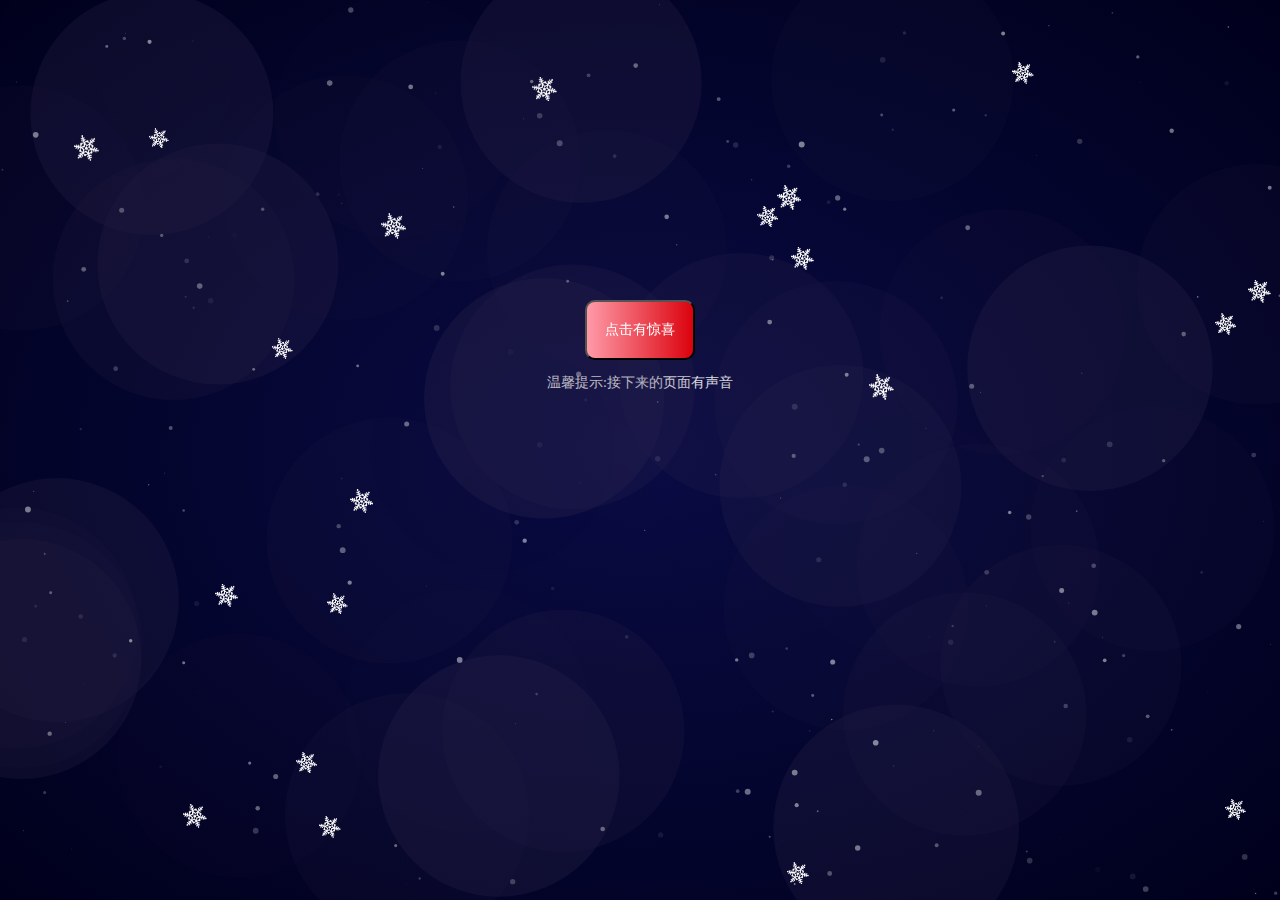
<file: index.html>
<!DOCTYPE html>
<html>
	<head>
		<meta charset="utf-8" />
		<title>到底是什么呢</title>
		<meta name="viewport" content="width=device-width, initial-scale=1, maximum-scale=1, minimum-scale=1.0, user-scalable=no"/>
		<link href="css/style.css" rel="stylesheet" type="text/css">
		
		<script type="text/javascript" src="js/jquery-1.7.2.min.js"></script>
		<script type="text/javascript" src="js/jquery.let_it_snow.js"></script>
		<script type="text/javascript">
		$(document).ready(function(){
		
			$("canvas.flare").let_it_snow({
				windPower: 0,
				speed: 0,
				color: "#392F52",
				size:120,
				opacity: 0.00000001,
				count: 40,
				interaction: false
			});
		
			$("canvas.snow").let_it_snow({
				windPower: 3,
				speed: 1,
				count: 250,
				size: 0
			});
		
			$("canvas.flake").let_it_snow({
				windPower: -3,
				speed: 1,
				count: 20,
				size: 10,
				image: "img/white-snowflake.png"
			});
		
		});
		</script>
	</head>
	<body>
	    <div>
			<canvas width="100%" height="100%" class="flare"></canvas>
			<canvas width="100%" height="100%" class="snow"></canvas>
			<canvas width="100%" height="100%" class="flake"></canvas>
			<!-- <img src="./img/bg1.jpeg" /> -->
			
			<button id="next-button" onclick="pageGoto()">点击有惊喜</button>
			<p style="font-size: 14px;color: white;">温馨提示:接下来的页面有声音</p>
		</div>
		<script>
		function pageGoto(){
			location.href="html/countDown.html";
			// setTimeout(function(){location.href="countDown.html";},0);
		}
		</script>

	</body>

	<style type="text/css">
	div{
		display: flex;
		flex-direction: column;
		align-items: center;
	}
	#next-button{
		width: 110px;
		height: 60px;
		font-size: 14px;
		color: white;
		background-image:-webkit-linear-gradient(right,#DB020D,#FF9AA8);
		border-radius: 10px;
		margin-top: 300px;
		z-index: 9999;
	}
	</style>
</html>
</file>
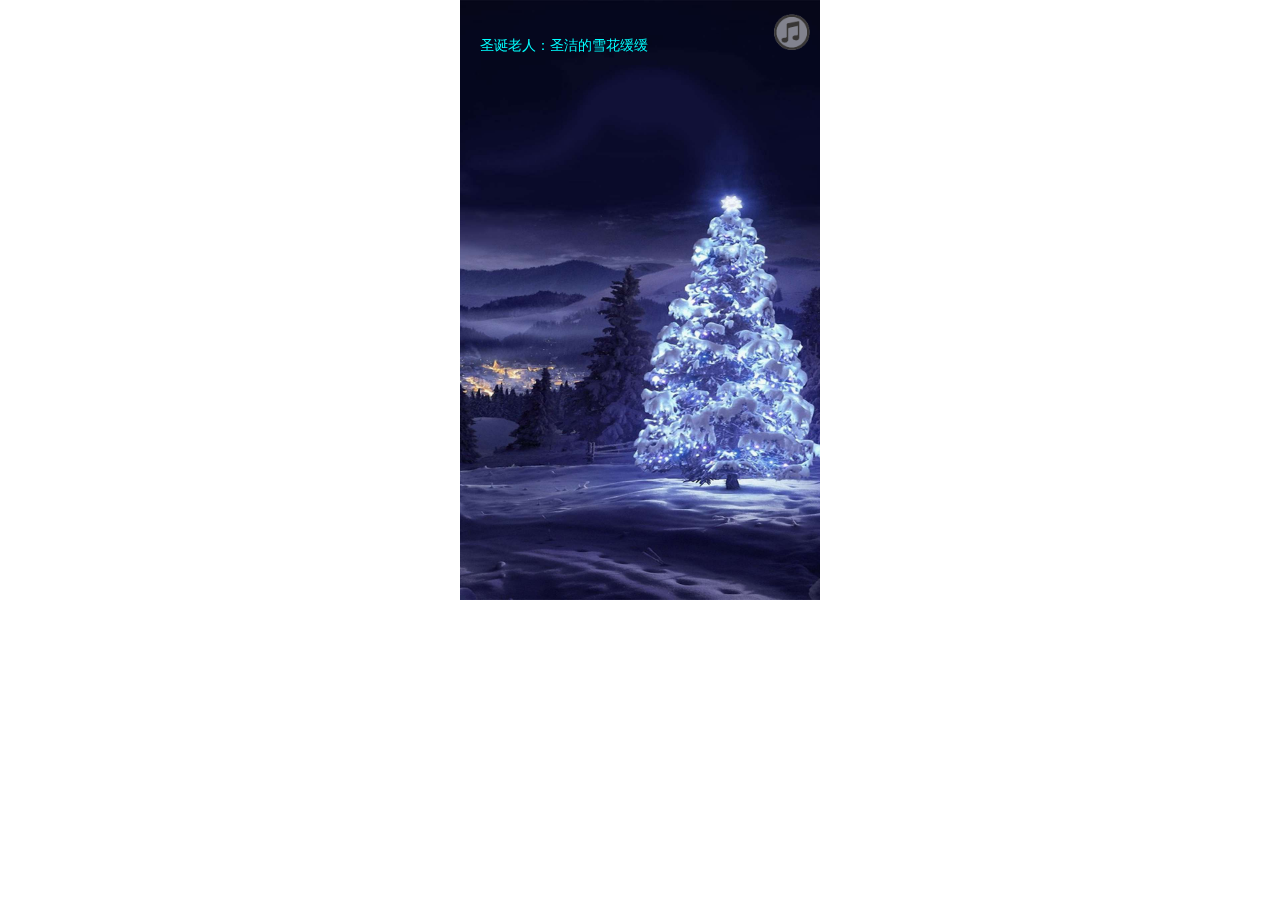
<file: dialogue.html>
<!DOCTYPE html>
<html lang="en">
<head>
    <meta charset="UTF-8">
    <meta name="viewport" content="width=device-width, initial-scale=1, maximum-scale=1, minimum-scale=1.0, user-scalable=no"/>
    <title>烟花</title>
    <style>
        *{
            margin: 0;
            padding: 0;
        }
        html,body{
            width: 100%;
            height: 100%;

        }
        body{
            position: relative;
            margin: 0 auto;
        }
        canvas{
            width: 100%;
            height: 100%;
            position: absolute;
            left: 0;
            top: 0;
        }
        #bg{
            z-index: 5;
        }
        #firework{
            z-index: 8;
        }
        #title{
            z-index: 9;
        }
        #fall{
            z-index: 10;
        }
        #dialogue{
            z-index: 11;
        }
        #loading{
            width: 100%;
            height: 100%;
            position: absolute;
            left: 0;
            top: 0;
            z-index: 999;
        }
        .title{
            z-index:9;
        }
        #music{
            width: 36px;
            height: 36px;
            background-repeat: no-repeat;
            background-size: 100%;
            position: absolute;
            z-index: 999;
            right: 10px;
            top: 14px;

        }
        @-webkit-keyframes play{
            0%{transform: rotate(0deg);-webkit-transform: rotate(0deg);}
            100%{transform: rotate(360deg);-webkit-transform: rotate(360deg);}
        }
        .on{
            background-image: url('img/musicon.png');
            -webkit-animation:play 1.5s linear both infinite;
        }
        .off{
            background-image: url('img/musicoff.png');
        }
    </style>
</head>
<body>
<span class='on' id='music'></span>
<canvas id='bg'>您的浏览器不支持Canvas元素</canvas>
<canvas id='firework'>您的浏览器不支持Canvas元素</canvas>
<canvas id='fall'>您的浏览器不支持Canvas元素</canvas>
<canvas id='dialogue'>您的浏览器不支持Canvas元素</canvas>
<div id='loading' >loading ...</div>
<script type="text/javascript" src="js/main.js"></script></body>
</html>
</file>
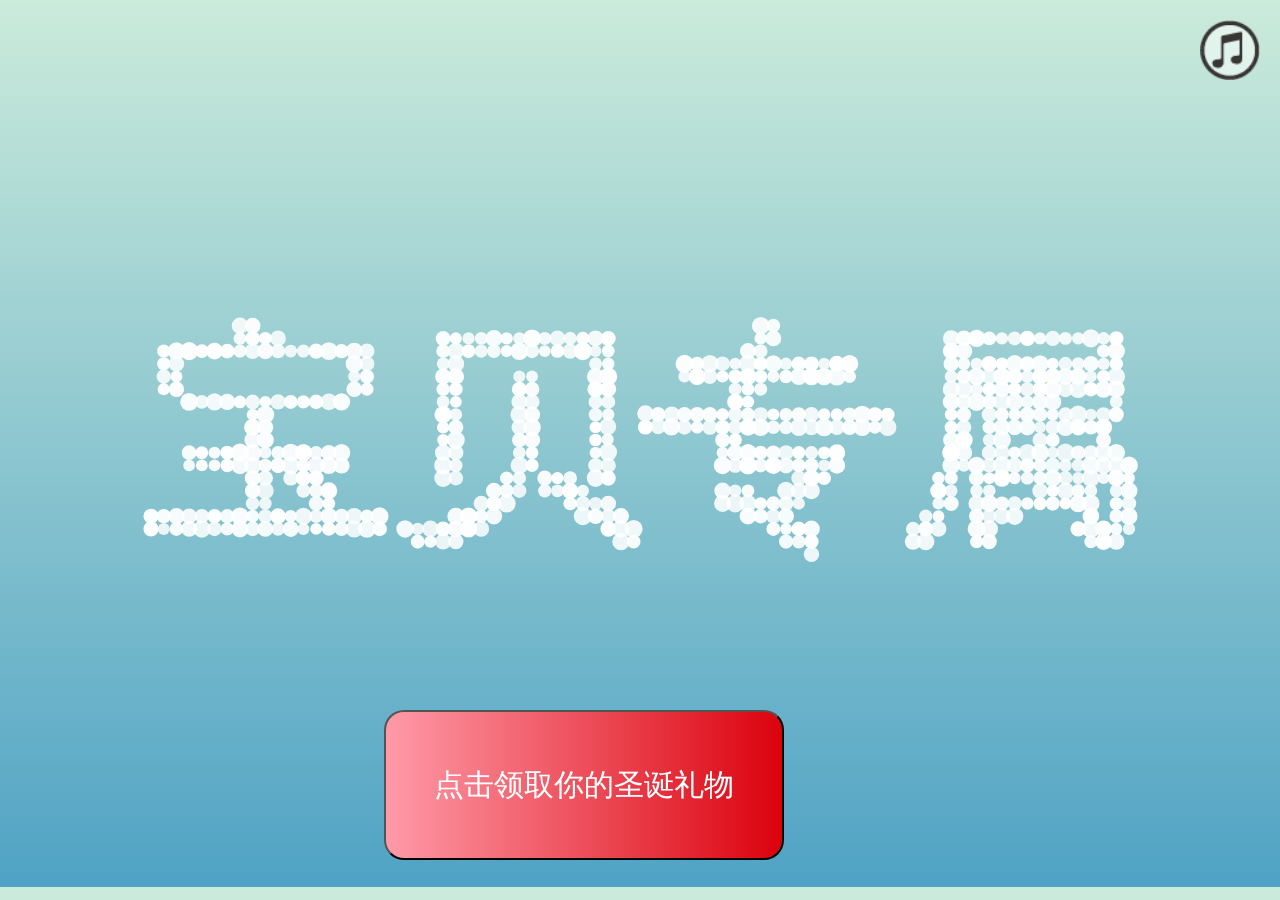
<file: html/countDown.html>
<!DOCTYPE html>
<html>

<head>

  <meta charset="UTF-8">

  <title>(￣▽￣)</title>

  <link rel="stylesheet" href="../css/normalizel.css">

  <link rel="stylesheet" href="../css/stylel.css" media="screen" type="text/css" />

</head>

<body>
<span class='on' id='music'></span>
<canvas class="canvas"></canvas>

<div class="help">?</div>

<div class="ui">
  <input class="ui-input" type="text" />
  <span class="ui-return">↵</span>
</div>
<!-- <div class="button-style1">
  <a href="../dialogue.html" class="lk1">
    <div class="link1">
      <div class="bt1">
        下一页
      </div>
    </div>
  </a>    
</div> -->
<button id="next-button" class="btnNext" onclick="pageGoto()">点击领取你的圣诞礼物</button>
<div class="overlay">
  <div class="tabs">

    <div class="tabs-labels"><span class="tabs-label">Commands</span><span class="tabs-label">Info</span><span class="tabs-label">Share</span></div>

    <div class="tabs-panels">
      <ul class="tabs-panel commands">
        <li class="commands-item"><span class="commands-item-title">Text</span><span class="commands-item-info" data-demo="Hello :)">Type anything</span><span class="commands-item-action">Demo</span></li>
        <li class="commands-item"><span class="commands-item-title">Countdown</span><span class="commands-item-info" data-demo="#countdown 10">#countdown<span class="commands-item-mode">number</span></span><span class="commands-item-action">Demo</span></li>
        <li class="commands-item"><span class="commands-item-title">Time</span><span class="commands-item-info" data-demo="#time">#time</span><span class="commands-item-action">Demo</span></li>
        <li class="commands-item"><span class="commands-item-title">Rectangle</span><span class="commands-item-info" data-demo="#rectangle 30x15">#rectangle<span class="commands-item-mode">width x height</span></span><span class="commands-item-action">Demo</span></li>
        <li class="commands-item"><span class="commands-item-title">Circle</span><span class="commands-item-info" data-demo="#circle 25">#circle<span class="commands-item-mode">diameter</span></span><span class="commands-item-action">Demo</span></li>

        <li class="commands-item commands-item--gap"><span class="commands-item-title">Animate</span><span class="commands-item-info" data-demo="The time is|#time|#countdown 3|#icon thumbs-up"><span class="commands-item-mode">command1</span>&nbsp;|<span class="commands-item-mode">command2</span></span><span class="commands-item-action">Demo</span></li>
      </ul>
    </div>
  </div>

</div>
  <script>
  function pageGoto(){
  	location.href="gift.html";
  }
  </script>
  <script src="../js/countDown.js"></script>
  <audio src="../music/1.mp3" autoplay="autoplay" loop="loop">
</body>
	<style type="text/css">
	#music {
		width: 60px;
		height: 60px;
		background-repeat: no-repeat;
		background-size: 100%;
		position: absolute;
		z-index: 999;
		right: 20px;
		top: 20px;
	
	}
	
	@-webkit-keyframes play {
		0% {
			transform: rotate(0deg);
			-webkit-transform: rotate(0deg);
		}
	
		100% {
			transform: rotate(360deg);
			-webkit-transform: rotate(360deg);
		}
	}
	
	.on {
		background-image: url('../img/musicon.png');
		-webkit-animation: play 1.5s linear both infinite;
	}
	
	.off {
		background-image: url('../img/musicoff.png');
	}
	#next-button{
		width: 400px;
		height: 150px;
		font-size: 30px;
		color: white;
		background-image:-webkit-linear-gradient(right,#DB020D,#FF9AA8);
		border-radius: 20px;
		z-index: 100;
		position:absolute;
		top:80%;
		opacity:1;
		left:30%;
		animation:btnNext 41s;
	}
	@keyframes btnNext{
		0% {
			opacity:0;
			left:30%;
		}
		70% {
			opacity:0;
			left:30%;
		}
		100% {
			opacity:1;
			left:30%;
		}
	}
	</style>
</html>
</file>
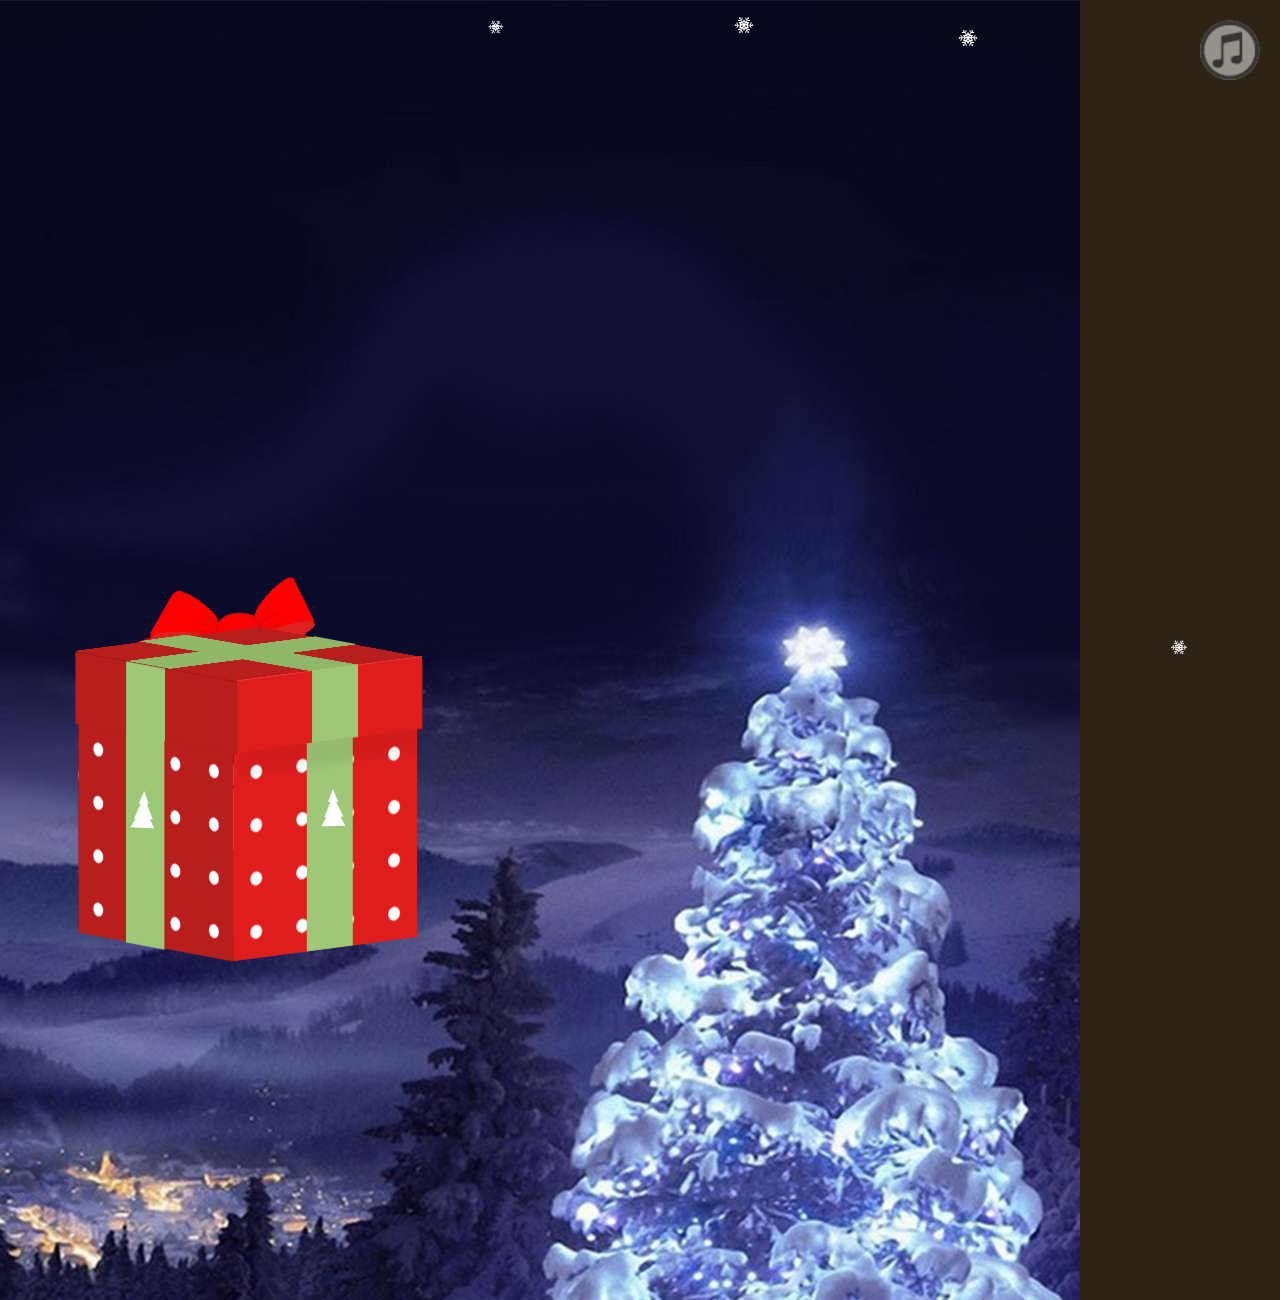
<file: html/gift.html>
<!DOCTYPE html>
<html lang="en">
	<head>
		<meta charset="UTF-8">
		<title>礼物领取页面</title>

		<link rel="stylesheet" href="../css/gift.css">

	</head>
	<body>
		<!--  <div class="light-one"></div>
  <div class="light-two"></div> -->
		<div class='on' id='music'></div>
		<!-- <div class="snow"></div> -->
		<!-- 		<div style="background-image: url(../img/bg2.jpg);width: 100%;height: 100%;position: absolute;
             top: 0px;z-index: -2;">
		</div> -->
		<div id="idChatBox" class="chatBox">礼物在我手上,点我就能看到了</div>
		<span class="elementToFadeInAndOut">圣诞老人给你送礼物了</span>
		<img onclick="imgClick()" src="../img/gift1.jpg"
			style="width: 100%;height: 1200px;opacity: 0;margin-top: 100px;" id="giftImage" />
		<div class="present" onclick="isShowImg()">
			<div class="ribbon">
				<div class="ribbon-line-left"></div>
				<div class="ribbon-line-right"></div>
				<div class="ribbon-part-left"></div>
				<div class="ribbon-part-right"></div>
				<div class="ribbon-cut-out"></div>
			</div>

			<div class="teddy-santa-hat">
				<div class="teddy-santa-hat-part"></div>
			</div>
			<div class="teddy-bear">
				<div class="bear-left-ear"></div>
				<div class="bear-right-ear"></div>
				<div class="bear-left-eye"></div>
				<div class="bear-right-eye"></div>
				<div class="bear-nose"></div>
				<div class="bear-mouth"></div>
			</div>

			<div class="box-lid">
				<div class="box-top-lid"></div>
				<div class="box-left-lid"></div>
				<div class="box-front-lid"></div>
				<div class="box-right-lid"></div>
				<div class="box-back-lid"></div>
			</div>

			<div class="box">
				<div class="box-left"></div>
				<div class="box-front"></div>
			</div>
			<div class="back-box-cover">
				<div class="box-right"></div>
				<div class="box-back"></div>
			</div>
			<div class="tree-left"></div>
			<div class="tree-right"></div>
		</div>


	</body>

	<audio src="../music/3.mp3" autoplay="autoplay" loop="loop">
		<script type="text/javascript">
		
			setTimeout(function() {
				 document.getElementById('idChatBox').style.opacity = 1
			}, 6000);
		   
			var flag = true;

			function isShowImg() {
				if (flag) {
					flag = false
					setTimeout(function() {
						document.getElementById('giftImage').style.opacity = 1
						document.getElementById('idChatBox').style.opacity = 0
					}, 0);
				} else {
					flag = true
					setTimeout(function() {
						document.getElementById('giftImage').style.opacity = 0
						document.getElementById('idChatBox').style.opacity = 1
					}, 0);
				}
			}

			function imgClick() {
				flag = true
				setTimeout(function() {
					document.getElementById('giftImage').style.opacity = 0
				}, 0);
			}

			function win(attr) { //获取可视区尺寸，参数为height|width
				switch (attr) {
					case 'height': //获取窗口高度
						if (window.innerHeight) {
							winHeight = window.innerHeight;
							return winHeight;
						} else if ((document.body) && (document.body.clientHeight)) {
							winHeight = document.body.clientHeight;
							return winHeight;
						}
						if (document.documentElement && document.documentElement.clientHeight) {
							winHeight = document.documentElement.clientHeight;
							return winHeight;
						}
						break;
					case 'width': //获取窗口宽度
						if (window.innerWidth) {
							winWidth = window.innerWidth;
							return winWidth;
						} else if ((document.body) && (document.body.clientWidth)) {
							winWidth = document.body.clientWidth;
							return winWidth;
						} //通过深入Document内部对body进行检测，获取窗口大小
						if (document.documentElement && document.documentElement.clientWidth) {
							winWidth = document.documentElement.clientWidth;
							return winWidth;
						}
						break;
					case 'scrollTop':
						var scrollTop;
						if (typeof window.pageYOffset != 'undefined') {
							scrollTop = window.pageYOffset;
						} else
						if (typeof document.compatMode != 'undefined' &&
							document.compatMode != 'BackCompat') {
							scrollTop = document.documentElement.scrollTop;
						} else
						if (typeof document.body != 'undefined') {
							scrollTop = document.body.scrollTop;
						}
						return scrollTop;
						break;
					default:
						return 0;
						break;
				}
			}
			window.onload = function() {
				var bd = document.getElementsByTagName('body')[0]; //获取body
				function snow() { //雪花函数
					var win_height = win('height'); //获取窗口高度
					var win_width = win('width'); //获取窗口宽度
					function createsnow() { //创建雪花函数
						var snowdiv = document.createElement('span'); //新建一个div
						snowdiv.innerHTML = "j"; //写入雪花（字体的代码为j）
						var size = 20 + parseInt(Math.random() * 30); //随机生成雪花的大小
						var left = parseInt(win_width * (Math.random()) * 0.98); //随机生成left值
						snowdiv.style.fontSize = size + 'px'; //应用字体大小
						snowdiv.style.width = size + 'px'; //div应用宽度
						snowdiv.style.height = size + 'px'; //div应用高度
						snowdiv.style.left = left + 'px'; //雪花的left值
						bd.appendChild(snowdiv); //将此雪花放入文档中
						return snowdiv; //返回这个雪花对象
					}
					setInterval(function() {
						var snow = createsnow(); //创建雪花并得到这一对象
						var sbd = Math.ceil(Math.random() * 3); //随机生成下落速度
						move(snow, sbd); //移动雪花
					}, 100);

					function move(obj, speed) { //移动函数
						var top = 0;
						var timer = setInterval(
							function() {
								top = top + speed; //改变top值
								obj.style.top = top + 'px';
								if (top > win_height - 20) {
									clearInterval(timer); //下落停止
								}
							}, 30);
					}
					setInterval(function() { //一段时间之后清理一次雪花，防止文档过大卡住
						var snows = document.getElementsByTagName('span');
						for (var i = 0; i < snows.length / 3; i++) {
							snows[i].parentNode.removeChild(snows[i]);
						}
					}, 20000);
				}
				snow(); //执行snow函数
				window.onresize = function() { //窗口改变
					var snows = document.getElementsByTagName('span');
					for (var i = 0; i < snows.length; i++) {
						snows[i].parentNode.removeChild(snows[i]);
					}
				}
			}
		</script>
		<style type="text/css">
			@font-face {
				font-family: icon;
				src: url("../css/font/icon.ttf"), url("../css/font/icon.eot");
			}

			body {
				background-image: url(../img/bg2.jpg);
				background-repeat: no-repeat;
			}

			span {
				font-family: icon;
				color: #fff;
				position: absolute;
				/* top:-100px; */
			}

			#music {
				width: 60px;
				height: 60px;
				background-repeat: no-repeat;
				background-size: 100%;
				position: absolute;
				z-index: 999;
				right: 20px;
				top: 20px;

			}

			@-webkit-keyframes play {
				0% {
					transform: rotate(0deg);
					-webkit-transform: rotate(0deg);
				}

				100% {
					transform: rotate(360deg);
					-webkit-transform: rotate(360deg);
				}
			}

			.on {
				background-image: url('../img/musicon.png');
				-webkit-animation: play 1.5s linear both infinite;
			}

			.off {
				background-image: url('../img/musicoff.png');
			}

			.elementToFadeInAndOut {
				position: absolute;
				top: 50px;
				left: 50px;
				color: white;
				font-size: 40px;
				-webkit-animation: fadeinout 20s linear forwards;
				animation: fadeinout 20s linear forwards;
			}

			@-webkit-keyframes fadeinout {

				0%,
				100% {
					opacity: 0;
				}

				50% {
					opacity: 1;
				}
			}

			@keyframes fadeinout {

				0%,
				100% {
					opacity: 0;
				}

				50% {
					opacity: 1;
				}
			}
			
			.chatBox{
				opacity: 0;
				width: 250px;
				height: 150px;
				border: 2px  solid #ff0;
				border-radius: 20px; 
				position: absolute;
				font-size: 30px;
				color: #ff0;
				display: flex;
				justify-content: center;
				align-items: center;
				bottom: 30%;
				left: 100px;
			}
			.chatBox::before{
				content: '';
				width: 0;
				height: 0;
				border: 20px solid;
				position: absolute;
				bottom: -40px;
				left: 140px;
				border-color:  #ff0 transparent transparent;
			}
		</style>
</html>
</file>
<file: css/style.css>
@charset "utf-8";
html{height:100%;}
body{
	background:#090b44; /* Old browsers */
	background:-moz-radial-gradient(center, ellipse cover, #090b44 0%, #00001c 100%); /* FF3.6+ */
	background:-webkit-gradient(radial, center center, 0px, center center, 100%, color-stop(0%,#090b44), color-stop(100%,#00001c)); /* Chrome,Safari4+ */
	background:-webkit-radial-gradient(center, ellipse cover, #090b44 0%,#00001c 100%); /* Chrome10+,Safari5.1+ */
	background:-o-radial-gradient(center, ellipse cover, #090b44 0%,#00001c 100%); /* Opera 12+ */
	background:-ms-radial-gradient(center, ellipse cover, #090b44 0%,#00001c 100%); /* IE10+ */
	background:radial-gradient(ellipse at center, #090b44 0%,#00001c 100%); /* W3C */
	filter:progid:DXImageTransform.Microsoft.gradient( startColorstr='#090b44', endColorstr='#00001c',GradientType=1 ); /* IE6-9 fallback on horizontal gradient */
	padding:0;
	text-align:center;
	font-family:'open sans';
	position:relative;
	margin:0;
	height:100%;
	padding-bottom:50px;
	box-sizing:border-box;
	-webkit-box-sizing:border-box;
	-moz-box-sizing:border-box;
}
a{text-decoration:none;}
canvas{display:block;width:100%;height:100%;top:0;left:0;position:fixed;}
canvas.flare{opacity:0.5;}
</file>
<file: css/stylel.css>
body {
  font-family: "Avenir", "Helvetica Neue", Helvetica, Arial, sans-serif;
  background: #79a8ae;
  color: #666;
  font-size: 16px;
  line-height: 1.5em;
}

h1 {
  color: #111;
  margin: 0 0 12px 0;
  font-size: 24px;
  line-height: 1.5em;
}

p {
  margin: 0 0 10x 0;
}

a {
  color: #888;
  text-decoration: none;
  border-bottom: 1px solid #ccc;
}

a:hover {
  border-bottom-color: #888;
}

body,
.overlay {
  -webkit-perspective: 1000;
  -webkit-perspective-origin-y: 25%;
}

.details{
  cursor: pointer;
  opacity: 0;
}

.body--ready {
  /* Ideas
  background: -webkit-linear-gradient(top, #e2b986 -10%, #241c35 140%);
  background: -webkit-linear-gradient(top, #c97369 -40%, #241c35 130%);
  background: -webkit-linear-gradient(top, #fac4c4 -10%, #606386 140%);
  background: -webkit-linear-gradient(top, #519ab0 0%, #414A6D 110%);
  background: -webkit-linear-gradient(top, rgb(129, 0, 170) 0%, rgb(43, 4, 114) 110%);
  background: -webkit-linear-gradient(top, rgb(163, 235, 189) 0%, rgb(16, 93, 145) 110%);
  background: -webkit-linear-gradient(top, rgb(165, 103, 189) 0%, rgb(75, 233, 214) 120%);
  */

  background: -webkit-linear-gradient(top, rgb(203, 235, 219) 0%, rgb(55, 148, 192) 120%);
  background: -moz-linear-gradient(top, rgb(203, 235, 219) 0%, rgb(55, 148, 192) 120%);
  background: -o-linear-gradient(top, rgb(203, 235, 219) 0%, rgb(55, 148, 192) 120%);
  background: -ms-linear-gradient(top, rgb(203, 235, 219) 0%, rgb(55, 148, 192) 120%);
  background: linear-gradient(top, rgb(203, 235, 219) 0%, rgb(55, 148, 192) 120%);
}

.body--ready .overlay {
  -webkit-transition: -webkit-transform 0.7s cubic-bezier(0.694, 0.0482, 0.335, 1),
                      opacity 0.7s cubic-bezier(0.694, 0.0482, 0.335, 1);
  -moz-transition: -moz-transform 0.7s cubic-bezier(0.694, 0.0482, 0.335, 1),
                      opacity 0.7s cubic-bezier(0.694, 0.0482, 0.335, 1);
  -ms-transition: -ms-transform 0.7s cubic-bezier(0.694, 0.0482, 0.335, 1),
                      opacity 0.7s cubic-bezier(0.694, 0.0482, 0.335, 1);
  -o-transition: -o-transform 0.7s cubic-bezier(0.694, 0.0482, 0.335, 1),
                      opacity 0.7s cubic-bezier(0.694, 0.0482, 0.335, 1);
  transition: transform 0.7s cubic-bezier(0.694, 0.0482, 0.335, 1),
                      opacity 0.7s cubic-bezier(0.694, 0.0482, 0.335, 1);
}


.ui {
  position: absolute;
  left: 50%;
  bottom: 5%;
  width: 300px;
  margin-left: -150px;
}

.ui-input {
  display: none;
  width: 100%;
  height: 50px;
  background: none;
  font-size: 24px;
  font-weight: bold;
  color: #fff;
  text-align: center;
  border: none;
  border-bottom: 2px solid white;
}

.ui-input:focus {
  outline: none;
  border: none;
  border-bottom: 2px solid white;
}

.ui-return {
  display: none;
  position: absolute;
  top: 20px;
  right: 0;
  padding: 3px 2px 0 2px;
  font-size: 10px;
  line-height: 10px;
  color: #fff;
  border: 1px solid #fff;
}

.ui--enter .ui-return {
  display: block;
}

.ui--wide {
  width: 76%;
  margin-left: 12%;
  left: 0;
}

.ui--wide .ui-return {
  right: -20px;
}

.help {
  display: none;
  position: absolute;
  top: 40px;
  right: 40px;
  width: 25px;
  height: 25px;
  text-align: center;
  font-size: 13px;
  line-height: 27px;
  font-weight: bold;
  cursor: pointer;
  background: #fff;
  color: #79a8ae;
  opacity: .9;

  -webkit-transition: opacity 0.1s cubic-bezier(0.694, 0.0482, 0.335, 1);
  -moz-transition: opacity 0.1s cubic-bezier(0.694, 0.0482, 0.335, 1);
  -ms-transition: opacity 0.1s cubic-bezier(0.694, 0.0482, 0.335, 1);
  -o-transition: opacity 0.1s cubic-bezier(0.694, 0.0482, 0.335, 1);
  transition: opacity 0.1s cubic-bezier(0.694, 0.0482, 0.335, 1);
}

.help:hover {
  opacity: 1;
}

.overlay {
  position: absolute;
  top: 50%;
  left: 50%;
  width: 550px;
  height: 490px;
  margin: -260px 0 0 -275px;
  opacity: 0;

  -webkit-transform: rotateY(90deg);
  -moz-transform: rotateY(90deg);
  -ms-transform: rotateY(90deg);
  -o-transform: rotateY(90deg);
  transform: rotateY(90deg);
}

.overlay--visible {
  opacity: 1;

  -webkit-transform: rotateY(0);
  -moz-transform: rotateY(0);
  -ms-transform: rotateY(0);
  -o-transform: rotateY(0);
  transform: rotateY(0);
}

.ui-share,
.ui-details {
  opacity: .9;
  background: #fff;
  z-index: 2;
}

.ui-details-content,
.ui-share-content {
  padding: 100px 50px;
}

.commands {
  margin: 0;
  padding: 0;
  list-style: none;
  cursor: pointer;
}

.commands-item {
  font-size: 12px;
  line-height: 22px;
  font-weight: bold;
  text-transform: uppercase;
  letter-spacing: 1px;
  padding: 20px;
  background: #fff;
  margin-top: 1px;
  color: #333;
  opacity: .9;

  -webkit-transition: -webkit-transform 0.7s cubic-bezier(0.694, 0.0482, 0.335, 1),
                      opacity 0.1s cubic-bezier(0.694, 0.0482, 0.335, 1);
  -moz-transition: -moz-transform 0.1s cubic-bezier(0.694, 0.0482, 0.335, 1),
                      opacity 0.1s cubic-bezier(0.694, 0.0482, 0.335, 1);
  -ms-transition: -ms-transform 0.1s cubic-bezier(0.694, 0.0482, 0.335, 1),
                      opacity 0.1s cubic-bezier(0.694, 0.0482, 0.335, 1);
  -o-transition: -o-transform 0.1s cubic-bezier(0.694, 0.0482, 0.335, 1),
                      opacity 0.1s cubic-bezier(0.694, 0.0482, 0.335, 1);
  transition: transform 0.1s cubic-bezier(0.694, 0.0482, 0.335, 1),
                      opacity 0.1s cubic-bezier(0.694, 0.0482, 0.335, 1);
}

.commands-item--gap {
  margin-top: 9px;
}

.commands-item:hover {
  opacity: 1;
}

.commands-item:hover .commands-item-action {
  background: #333;
}

.commands-item a {
  display: inline-block;
}

.commands-item-mode {
  display: inline-block;
  margin-left: 3px;
  font-style: italic;
  color: #ccc;
}

.commands-item-title {
  display: inline-block;
  width: 100px;
}

.commands-item-info {
  display: inline-block;
  width: 300px;
  font-size: 14px;
  text-transform: none;
  letter-spacing: 0;
  font-weight: normal;
  color: #aaa;
}

.commands-item-action {
  display: inline-block;
  float: right;
  margin-top: 3px;
  text-transform: uppercase;
  font-size: 10px;
  line-height: 10px;
  color: #fff;
  background: #90c9d1;
  padding: 5px 10px 4px 10px;
  border-radius: 3px;
}

.commands-item:first-child {
  margin-top: 0;
}

.twitter-share {
  position: absolute;
  top: 4px;
  right: 20px;
}


.tabs-labels {
  margin-bottom: 9px;
}

.tabs-label {
  display: inline-block;
  background: #fff;
  padding: 10px 20px;
  font-size: 12px;
  line-height: 22px;
  font-weight: bold;
  text-transform: uppercase;
  letter-spacing: 1px;
  color: #333;
  opacity: .5;
  cursor: pointer;
  margin-right: 2px;

  -webkit-transition: opacity 0.1s cubic-bezier(0.694, 0.0482, 0.335, 1);
  -moz-transition: opacity 0.1s cubic-bezier(0.694, 0.0482, 0.335, 1);
  -ms-transition: opacity 0.1s cubic-bezier(0.694, 0.0482, 0.335, 1);
  -o-transition: opacity 0.1s cubic-bezier(0.694, 0.0482, 0.335, 1);
  transition: opacity 0.1s cubic-bezier(0.694, 0.0482, 0.335, 1);
}

.tabs-label:hover {
  opacity: .9;
}

.tabs-label--active {
  opacity: .9;
}

.tabs-panel {
  display: none;
}

.tabs-panel--active {
  display: block;
}

.tab-panel {
  position: absolute;
  top: 0;
  left: 0;
  width: 100%;
}

.touch .ui-input {
  display: none;
}
.button-style1 ,.button-style2{
	position:absolute;
	top:80%;
	opacity:1;
	z-index:100;
}
.button-style1 {
	position:absolute;
	left:40.5%;
	animation:btn1 40s;
}
.link1,.link2 {
	width:190px;
	height:80px;
	border:2px solid #fff;
	-webkit-border:1px solid #fff;
	border-radius:30px;
	font-size: 25px;
	text-align:center;
	background: #79a8ae;
	transition:all 0.8s;
}
.link1:hover {
	background-color:#fff;
	background-color:rgba(255,255,255,0,2);
	border:2px solid #BBB;
	transition:all 0.8s;
}
.bt1,.bt2 {
	position:relative;
	top:22%;
	vertical-align:middle;
}
a.lk1:hover {
	color:#79a8ae;
	transition:all 0.5s;
}
@keyframes btn1 {
	0% {
		opacity:0;
		left:40.5%;
	}
	70% {
		opacity:0;
		left:40.5%;
	}
	100% {
		opacity:1;
		left:40.5%;
	}
}
</file>
<file: css/gift.css>
body {
   background-color: #2d2416;
   align-items: center;
   display: flex;
   margin: 0;
   padding: 0;
   height: 100%;
   animation: background-change 7s ease-in-out alternate infinite;
 }
 
 @keyframes background-change {
   0% {
     background-color: #2d2416;
   }
   50% {
     background-color: #192d16;
   }
   100% {
     background-color: #2d1629;
   }
 }
 
 .light-one,
 .light-two {
   height: 31%;
   position: absolute;
   top: 9px;
   width: 100%;
   background-image: radial-gradient(circle, #f17900 12%, transparent 0%), radial-gradient(circle, #be0e0e 12%, transparent 1%);
   background-size: 100px 100px;
   background-position: 0 0, 50px 50px;
   animation: blinking 2s linear infinite;
 }
 
 .light-two {
   background-image: radial-gradient(circle, #002fff 10%, transparent 0%), radial-gradient(circle, #6c00c5 14%, transparent 0%);
   background-size: 100px 100px;
   background-position: -49px -20px, 88px -35px;
   animation: blinking 2s linear 1s infinite;
 }
 
 @keyframes blinking {
   50% {
     opacity: 0.2;
     background-size: 100.1px 100px;
   }
 }
 
 .present {
   position: absolute;
   left: 10%;
   bottom: 15%;
   animation: moving-present 1s ease-in-out 1s 3;
 }
 
 @keyframes moving-present {
   0% {
     transform: scaley(1);
   }
   20% {
     transform: translateY(90px);
   }
   40% {
     transform: scalex(1.05);
   }
   100% {
     transform: scaley(1.1);
   }
 }
 
 .ribbon {
   width: 40px;
   height: 40px;
   background: red;
   border-radius: 100px / 50px;
   position: absolute;
   box-shadow: -10px 0px 13px -7px #000000, 10px 0px 13px -7px #000000, 5px 5px 15px 5px rgba(0, 0, 0, 0);
   transform: rotate(-6deg);
   top: -152px;
   left: 91px;
   z-index: 2;
   transform-style: preserve-3d;
   animation:  moving-ribbon 2.4s ease-in 3s both;
 }
 
 @keyframes moving-ribbon {
   35% {
      top: -316px;
      left: 136px;
      transform: rotateX(0deg) rotateY(0deg) rotateZ(23deg);
    }

   88% {
     top: -189px;
     left: 259px;
     transform: rotateX(63deg) rotateY(67deg) rotateZ(4deg);
     
   }
   100% {
     visibility: hidden;
     top: -152px;
     left: 291px;
     transform: rotateX(63deg) rotateY(72deg) rotateZ(20deg);
   }
 } 

 .ribbon::after {
   content: "";
   position: absolute;
   width: 20px;
   height: 64px;
   top: 8px;
   left: -11px;
   background: red;
   transform: rotate(43deg);
 }
 
 .ribbon::before {
   content: "";
   position: absolute;
   width: 21px;
   height: 73px;
   top: 5px;
   left: 17px;
   background: red;
   transform: rotate(-27deg);
 }
 
 .ribbon-part-left {
   width: 0;
   height: 0;
   position: absolute;
   border-top: 45px solid transparent;
   border-right: 87px solid red;
   border-bottom: 14px solid transparent;
   border-radius: 9px;
   right: 16px;
   bottom: -7px;
   transform: rotate(216deg);
 }
 
 .ribbon-part-left::before {
   content: '';
   position: absolute;
   width: 50px;
   height: 148px;
   background: radial-gradient(ellipse at 49% 71%, #de2121 19%, transparent 2%);
   transform: rotate(-119deg);
   top: -88px;
   right: -56px;
 }
 
 .ribbon-part-left::after {
   content: '';
   position: absolute;
   width: 41px;
   height: 177px;
   transform: rotate(97deg);
   background: radial-gradient(ellipse at 76% 75%, #ff0000 13%, transparent 1%);
   left: 83px;
   top: -86px;
 }
 
 .ribbon-part-right {
   width: 0;
   height: 0;
   position: absolute;
   border-top: 45px solid transparent;
   border-right: 87px solid red;
   border-bottom: 14px solid transparent;
   border-radius: 9px;
   transform: rotate(-20deg);
   top: -20px;
   right: -51px;
 }
 
 .ribbon-part-right::before {
   content: '';
   position: absolute;
   width: 56px;
   height: 148px;
   background: radial-gradient(ellipse at 49% 71%, #de2121 19%, transparent 2%);
   transform: rotate(-83deg);
   top: -72px;
   right: -55px;
 }
 
 .ribbon-part-right::after {
   content: '';
   position: absolute;
   width: 56px;
   height: 146px;
   background: radial-gradient(ellipse at 49% 71%, #ff0000 19%, transparent 2%);
   transform: rotate(-111deg);
   top: -93px;
   right: -60px;
 }
 
 .ribbon-line-left {
   position: absolute;
   margin-top: 8px;
   width: 19px;
   height: 1px;
   left: -22px;
   z-index: 1;
   transform: rotate(22deg);
   background-color: #ca0c0c;
 }
 
 .ribbon-line-left::before {
   content: '';
   position: absolute;
   top: -9px;
   left: 0;
   width: 20px;
   height: 1px;
   transform: rotate(20deg);
   background-color: #ca0c0c;
 }
 
 .ribbon-line-left::after {
   content: '';
   position: absolute;
   top: 7px;
   left: 0;
   width: 19px;
   height: 1px;
   transform: rotate(167deg);
   background-color: #ca0c0c;
 }
 
 .ribbon-line-right {
   position: absolute;
   margin-top: 8px;
   width: 19px;
   height: 1px;
   left: 41px;
   z-index: 1;
   transform: rotate(152deg);
   background-color: #ca0c0c;
 }
 
 .ribbon-line-right::before {
   content: '';
   position: absolute;
   top: -9px;
   left: 0;
   width: 20px;
   height: 1px;
   transform: rotate(20deg);
   background-color: #ca0c0c;
 }
 
 .ribbon-line-right::after {
   content: '';
   position: absolute;
   top: 7px;
   left: 0;
   width: 19px;
   height: 1px;
   transform: rotate(167deg);
   background-color: #ca0c0c;
 }
 
 .ribbon-cut-out {
   position: absolute;
   width: 0;
   height: 0;
   top: 54px;
   left: -29px;
   border-left: 10px solid transparent;
   border-right: 10px solid transparent;
   border-bottom: 12px solid #b91e1e;
   transform: rotate(41deg);
   z-index: 1;
 }
 
 .ribbon-cut-out::before {
   content: '';
   position: absolute;
   width: 0;
   height: 0;
   top: -34px;
   left: 43px;
   border-left: 10px solid transparent;
   border-right: 10px solid transparent;
   border-bottom: 12px solid #e01d1d;
   transform: rotate(-60deg);
   z-index: 1;
 }
 
 .ribbon-cut-out::after {
   content: '';
   width: 43px;
   height: 33px;
   border-radius: 99px / 84px;
   position: absolute;
   top: -69px;
   left: -21px;
   z-index: 1;
   transform: rotate(-33deg);
   border: 1px solid;
   color: #ab1313;
 }

 .box,
 .box-lid,
 .back-box-cover {
   height: 240px;
   top: 50px;
   position: absolute;
   transform-style: preserve-3d;
   transform: rotateX(261deg) rotateY(0deg) rotateZ(-140deg);
   width: 240px;
   bottom: 100px;
 }

 .back-box-cover {
   z-index: -1;
 }
 
 .box-lid {
   top: -160px;
   left: 0px;
   z-index: 2;
   animation: moving-lid 4s ease-in 3s forwards;
 }
 
 @keyframes moving-lid {
   20% {
     top: -336px;
     left: 0px;
     transform: rotateX(262deg) rotateY(-21deg) rotateZ(-138deg);
   }
   100% {
     top: -29px;
     left: 352px;
     transform: rotateX(263deg) rotateY(-181deg) rotateZ(-139deg);
   }
 }
 
 .box-top-lid {
   height: 105%;
   left: 0px;
   position: absolute;
   top: -6px;
   width: 101%;
   background: #b91e1e;
   transform: translateZ(-72px);
 }
 
 .box-top-lid::before {
   position: absolute;
   content: '';
   height: 26%;
   left: -3px;
   top: 83px;
   width: 101%;
   background: #8eb767;
 }
 
 .box-top-lid::after {
   position: absolute;
   content: '';
   height: 25%;
   left: -14px;
   top: 91px;
   width: 107%;
   transform: rotate(92deg);
   background: #8eb767;
 }
 
 .box-front,
 .box-front-lid {
   height: 100%;
   left: 0;
   position: absolute;
   top: 0;
   width: 100%;
   background: #e01d1d;   
   transform: rotateX(90deg) scaleY(0.9);
   transform-origin: bottom;
   background-image: radial-gradient(#ffffff 17%, transparent 19%);
   background-size: 60px 60px;
 }
 
 .box-front-lid {
   transform: rotateX(90deg) scaleY(0.3);
   box-shadow: 0px 82px 12px #0000000f;
   width: 101%;
   height: 101%;
   top: 4px;
   border-top: solid 2px #ff4a4a;
   background: #e01d1d;
 }
 
 .box-back,
 .box-back-lid {
   height: 100%;
   left: 0;
   position: absolute;
   top: -241px;
   width: 100%;
   background: #901010;
   transform: rotateX(90deg) scaleY(0.9);
   transform-origin: bottom;
 }
 
 .box-back-lid {
   transform: rotateX(90deg) scaleY(0.3);
 }
 
 .box-front::after,
 .box-front-lid::after {
   content: '';
   height: 101%;
   position: absolute;
   top: -2px;
   left: 84px;
   background: #9ec778;
   width: 60px;
 }
 
 .box-left,
 .box-left-lid {
   height: 100%;
   left: 0;
   position: absolute;
   top: 0;
   background: #b91e1e;
   transform: translateZ(-216px) rotateY(90deg) scaleX(0.9);
   transform-origin: right;
   width: 240px;
   background-image: radial-gradient(#ffffff 17%, transparent 19%);
   background-size: 60px 60px;
 }
 
 .box-left-lid {
   transform: translateZ(-72px) rotateY(90deg) scaleX(0.3);
   width: 246px;
   height: 105%;
   top: -3px;
   left: -4px;
   box-shadow: -74px -5px 12px #0000000f;
   background: #b91e1e;
 }
 
 .box-left::after,
 .box-left-lid::after {
   content: '';
   height: 100%;
   position: absolute;
   top: -17px;
   left: 89px;
   background: #9ec778;
   width: 60px;
   transform: rotate(90deg);
 }
 
 .box-right,
 .box-right-lid {
   height: 100%;
   left: -236px;
   position: absolute;
   top: 0;
   background: #901010;
   transform: translateZ(-216px) rotateY(90deg) scaleX(0.9);
   transform-origin: right;
   width: 240px;
 }
 
 .box-right-lid {
   transform: translateZ(-70px) rotateY(90deg) scaleX(0.3);
   top: -1px;
   left: -239px;
   height: 249px;
   border-top: solid 2px #750707;
 }

 .teddy-bear {
   background: #cc8b4e;
   position: absolute;
   top: -104px;
   left: 5px;
   height: 173px;
   width: 201px;
   border-radius: 50% 50% 50% 50% / 60% 60% 40% 40%;
   animation: moving-teddy-bear 2s ease-in-out 3s forwards;
   z-index: 0;
 }
 
 @keyframes moving-teddy-bear {
   100% {
     top: -198px;
   }
 }
 
 .teddy-bear::before {
   content: '';
   background: #cc8b4e;
   position: absolute;
   top: 77px;
   left: 24px;
   height: 93px;
   width: 154px;
   border-radius: 50% / 50%;
 }
 
 .teddy-bear::after {
   content: '';
   background: #cc8b4e;
   position: absolute;
   top: 139px;
   left: 24px;
   height: 50px;
   width: 150px;
   border-radius: 90px 90px 0 0;
   z-index: -1;
 }
 
 .bear-left-ear,
 .bear-right-ear {
   position: absolute;
   width: 65px;
   height: 60px;
   top: -13px;
   left: -6px;
   background: #cc8b4e;
   z-index: -1;
   border-radius: 50px / 47px;
 }
 
 .bear-left-ear::before,
 .bear-right-ear::before {
   content: '';
   position: absolute;
   width: 45px;
   height: 40px;
   top: 11px;
   left: 10px;
   background: #ffc793;
   z-index: -1;
   border-radius: 50px / 47px;
 }
 
  .bear-right-ear::after {
   content: '';
   background: #cc8b4e;
   position: absolute;
   top: 12px;
   left: -140px;
   height: 173px;
   width: 201px;
   border-radius: 50% 50% 50% 50% / 60% 60% 40% 40%;
 } 
 
 .bear-right-ear {
   left: 140px;
 }
 
 .bear-left-eye {
   position: absolute;
   left: 53px;
   top: 45px;
   width: 20px;
   height: 20px;
   background-color: black;
   border-radius: 50%;
   border: solid 2px #000000;
 }
 
 .bear-left-eye::after {
   content: '';
   position: absolute;
   right: 6px;
   top: 4px;
   width: 4px;
   height: 4px;
   border-radius: 50%;
   background-color: #ffffff;
   border: solid 1px #ffffff;
   animation: moving-teddy-eyes 2s ease 4.8s alternate;
 }
 
 .bear-right-eye {
   position: absolute;
   left: 124px;
   top: 45px;
   width: 20px;
   height: 20px;
   background-color: black;
   border-radius: 50%;
   border: solid 2px #000000;
 }
 
 .bear-right-eye::after {
   content: '';
   position: absolute;
   right: 6px;
   top: 4px;
   width: 4px;
   height: 4px;
   border-radius: 50%;
   background-color: #ffffff;
   border: solid 1px #ffffff;
   animation: moving-teddy-eyes 2s ease-in-out 4.8s alternate;
 }
 
 @keyframes moving-teddy-eyes {
   100% {
     width: 4.5px;
     height: 4.5px;
   }
 }
 
 .bear-nose,
 .bear-nose:before,
 .bear-nose:after {
   position: absolute;
   width: 0;
   height: 0;
   right: 78px;
   top: 88px;
   border-left: 15px solid transparent;
   border-right: 15px solid transparent;
   border-top: 20px solid black;
   border-radius: 50%;
 }
 
 .bear-nose:before {
   content: '';
   right: -15px;
   top: -21px;
   transform: rotate(125deg);
 }
 
 .bear-nose:after {
   content: '';
   right: -14px;
   top: -22.5px;
   transform: rotate(-125deg);
 }
 
 .bear-mouth {
   position: absolute;
   top: 102px;
   left: 106px;
   width: 20px;
   height: 20px;
   border: 3px solid black;
   border-radius: 92px;
   border-bottom-color: transparent;
   border-left-color: transparent;
   transform: rotate(130deg);
 }
 
 .bear-mouth::before {
   content: '';
   position: absolute;
   top: 14px;
   left: 12px;
   width: 20px;
   height: 20px;
   border: 3px solid black;
   border-radius: 92px;
   border-bottom-color: transparent;
   border-left-color: transparent;
   animation: moving-teddy-mouth 2s ease-in-out 5s alternate;
 }
 
 @keyframes moving-teddy-mouth {
   100% {
     height: 21px;
   }
 }
 
 .bear-mouth::after {
   content: '';
   position: absolute;
   top: 12px;
   left: 11px;
   width: 3px;
   height: 20px;
   transform: rotate(50deg);
   background-color: black;
 }
 
 .tree-left,
 .tree-right {
   position: absolute;
   width: 0;
   height: 0;
   left: 11px;
   top: 26px;
   border-left: 5px solid transparent;
   border-right: 5px solid transparent;
   border-bottom: 13px solid #ffffff;
   transform: rotate(3deg);
 }
 
 .tree-right {
   left: 200px;
   top: 24px;
   transform: rotate(-1deg);
 }
 
 .tree-left::before,
 .tree-right::before {
   content: '';
   position: absolute;
   width: 0;
   height: 0;
   left: -9px;
   top: 6px;
   border-left: 9px solid transparent;
   border-right: 10px solid transparent;
   border-bottom: 22px solid #ffffff;
 }
 
 .tree-left::after,
 .tree-right::after {
   content: '';
   position: absolute;
   width: 0;
   height: 0;
   left: -12px;
   top: 15px;
   border-left: 12px solid transparent;
   border-right: 12px solid transparent;
   border-bottom: 22px solid #ffffff;
 }
 
 .teddy-santa-hat {
   position: absolute;
   top: -97px;
   left: -25px;
   width: 153px;
   height: 60px;
   background: white;
   border-radius: 118px / 80px;
   transform: rotate(-21deg);
   z-index: -1;
   animation: moving-teddy-hat 2s ease-in-out 3s forwards;
 }
 
 @keyframes moving-teddy-hat {
   21% {
     z-index: 1;
   }
   100% {
     z-index: 1;
     top: -205px;
   }
 }
 
 .teddy-santa-hat::before {
   content: '';
   background: #ff0000;
   position: absolute;
   top: -37px;
   left: 16px;
   height: 67px;
   width: 122px;
   border-radius: 112px 260px 0 0;
   z-index: -1;
 }
 
 .teddy-santa-hat::after {
   content: '';
   position: absolute;
   top: 5px;
   left: -58px;
   width: 0;
   height: 0;
   border-left: 125px solid transparent;
   border-right: 44px solid transparent;
   border-top: 67px solid #ff0000;
   border-radius: 74px;
   z-index: -2;
   transform: rotate(-56deg);
 }
 
 .teddy-santa-hat-part {
   position: absolute;
   top: 53px;
   left: -47px;
   width: 38px;
   height: 40px;
   background: white;
   border-radius: 50%;
 }
</file>
<file: css/normalizel.css>
html{font-family:sans-serif;-ms-text-size-adjust:100%;-webkit-text-size-adjust:100%}body{margin:0}article,aside,details,figcaption,figure,footer,header,hgroup,main,nav,section,summary{display:block}audio,canvas,progress,video{display:inline-block;vertical-align:baseline}audio:not([controls]){display:none;height:0}[hidden],template{display:none}a{background:transparent}a:active,a:hover{outline:0}abbr[title]{border-bottom:1px dotted}b,strong{font-weight:bold}dfn{font-style:italic}h1{font-size:2em;margin:0.67em 0}mark{background:#ff0;color:#000}small{font-size:80%}sub,sup{font-size:75%;line-height:0;position:relative;vertical-align:baseline}sup{top:-0.5em}sub{bottom:-0.25em}img{border:0}svg:not(:root){overflow:hidden}figure{margin:1em 40px}hr{-moz-box-sizing:content-box;box-sizing:content-box;height:0}pre{overflow:auto}code,kbd,pre,samp{font-family:monospace, monospace;font-size:1em}button,input,optgroup,select,textarea{color:inherit;font:inherit;margin:0}button{overflow:visible}button,select{text-transform:none}button,html input[type="button"],input[type="reset"],input[type="submit"]{-webkit-appearance:button;cursor:pointer}button[disabled],html input[disabled]{cursor:default}button::-moz-focus-inner,input::-moz-focus-inner{border:0;padding:0}input{line-height:normal}input[type="checkbox"],input[type="radio"]{-moz-box-sizing:border-box;box-sizing:border-box;padding:0}input[type="number"]::-webkit-inner-spin-button,input[type="number"]::-webkit-outer-spin-button{height:auto}input[type="search"]{-webkit-appearance:textfield;-moz-box-sizing:content-box;box-sizing:content-box}input[type="search"]::-webkit-search-cancel-button,input[type="search"]::-webkit-search-decoration{-webkit-appearance:none}fieldset{border:1px solid #c0c0c0;margin:0 2px;padding:0.35em 0.625em 0.75em}legend{border:0;padding:0}textarea{overflow:auto}optgroup{font-weight:bold}table{border-collapse:collapse;border-spacing:0}td,th{padding:0}
</file>
